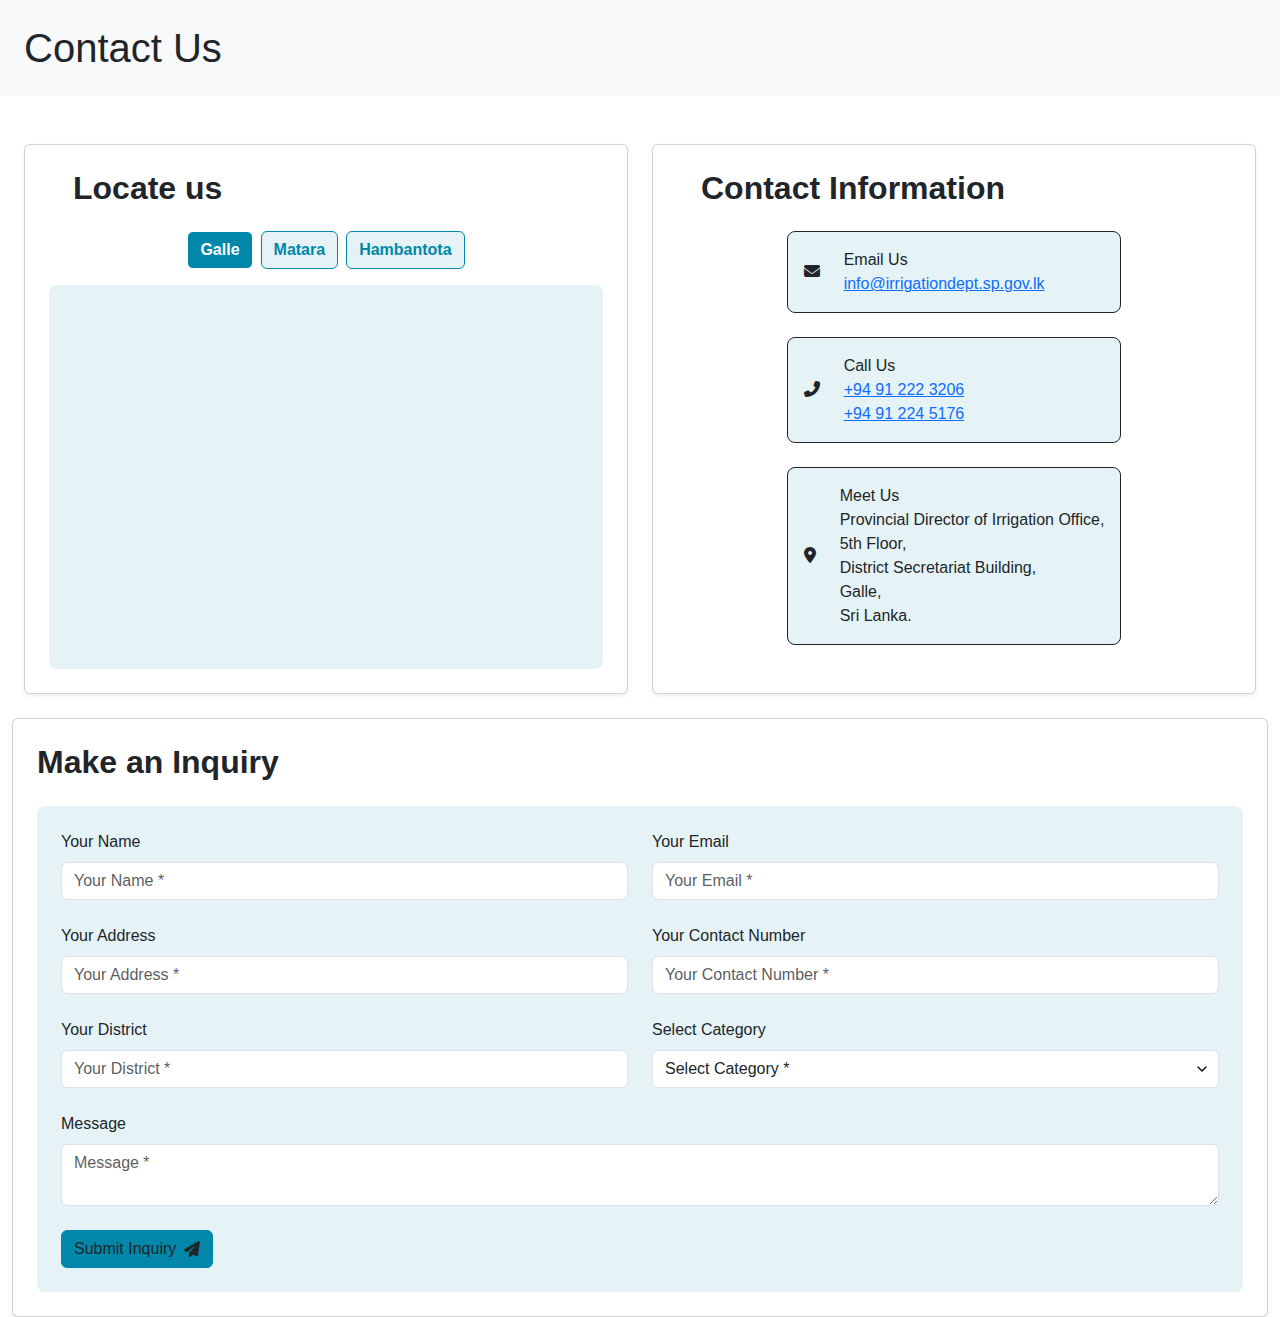
<file: contactus.html>
<!DOCTYPE html>
<html lang="en">
<head>
    <meta charset="UTF-8">
    <meta name="viewport" content="width=device-width, initial-scale=1.0">
    <title>Contact Us</title>
    <link href="https://cdn.jsdelivr.net/npm/bootstrap@5.3.0/dist/css/bootstrap.min.css" rel="stylesheet">
    <link rel="stylesheet" href="https://cdnjs.cloudflare.com/ajax/libs/font-awesome/6.5.1/css/all.min.css">
    <style>
        /* Only essential custom styles that Bootstrap can't handle */
        :root {
            --primary-color: #0087a9;
            --primary-light: rgba(0, 135, 169, 0.1);
            --primary-hover: #006d89;
        }

        body {
            font-family: 'Poppins', sans-serif;
        }

        .custom-select-arrow {
            background-image: url("data:image/svg+xml;charset=UTF-8,%3csvg xmlns='http://www.w3.org/2000/svg' viewBox='0 0 24 24' fill='none' stroke='currentColor' stroke-width='2' stroke-linecap='round' stroke-linejoin='round'%3e%3cpolyline points='6 9 12 15 18 9'%3e%3c/polyline%3e%3c/svg%3e");
            background-repeat: no-repeat;
            background-position: right 8px center;
            background-size: 16px;
        }

        .bg-primary-light {
            background-color: var(--primary-light);
        }

        .text-primary-custom {
            color: var(--primary-color);
        }

        .border-primary-custom {
            border-color: var(--primary-color);
        }

        .btn-primary-custom {
            background-color: var(--primary-color);
            border-color: var(--primary-color);
        }

        .btn-primary-custom:hover {
            background-color: var(--primary-hover);
            border-color: var(--primary-hover);
        }

        .btn-location {
            background-color: var(--primary-light);
            border: 1px solid var(--primary-color);
            color: var(--primary-color);
        }
        
        .btn-location.active {
            background-color: var(--primary-color) !important;
            color: white !important;
        }
    </style>
</head>
<body>
    <main class="bg-white">
        <!-- Title Section -->
        <section class="w-100 mb-3">
            <div class="container-fluid px-0">
                <h1 class="bg-light p-4 m-0 text-start">Contact Us</h1>
            </div>
        </section>

        <!-- Split Layout -->
        <div class="container-fluid">
            <div class="row g-4 mx-auto my-4" style="max-width: 1400px;">
                <!-- Map Section -->
                <div class="col-lg-6">
                    <div class="card shadow-sm h-100">
                        <div class="card-body d-flex flex-column align-items-center p-4">
                            <h2 class="align-self-start ps-4 mb-4 fw-semibold">Locate us</h2>
                            <div class="d-flex gap-2 w-80 mb-3">
                                <button class="btn btn-location flex-grow-1 fw-semibold active">Galle</button>
                                <button class="btn btn-location flex-grow-1 fw-semibold">Matara</button>
                                <button class="btn btn-location flex-grow-1 fw-semibold">Hambantota</button>
                            </div>
                            <div class="square-container w-100 h-100 bg-primary-light border-primary-custom rounded-3 overflow-hidden">
                                <iframe 
                                    class="map-frame w-100 h-100 border-0"
                                    src="https://www.google.com/maps/embed?pb=!1m18!1m12!1m3!1d3967.714435757742!2d80.21098930918758!3d6.03387179392648!2m3!1f0!2f0!3f0!3m2!1i1024!2i768!4f13.1!3m3!1m2!1s0x3ae173bce9a60ca7%3A0x7558ecf6e79b773f!2sDistrict%20Secretariat%20Office%20-%20Galle!5e0!3m2!1sen!2slk!4v1742038680716!5m2!1sen!2slk" 
                                    allowfullscreen="" 
                                    loading="lazy" 
                                    referrerpolicy="no-referrer-when-downgrade">
                                </iframe>
                            </div>
                        </div>
                    </div>
                </div>

                <!-- Contact Section -->
                <div class="col-lg-6">
                    <div class="card shadow-sm h-100">
                        <div class="card-body d-flex flex-column align-items-center p-4">
                            <h2 class="align-self-start ps-4 mb-4 fw-semibold">Contact Information</h2>
                            <div class="w-80">
                                <div class="card bg-primary-light border-dark rounded-3 mb-4">
                                    <div class="row align-items-center p-3">
                                        <div class="col-auto">
                                            <i class="fas fa-envelope contact-icon"></i>
                                        </div>
                                        <div class="col">
                                            <p class="contact-text mb-0">
                                                Email Us<br />
                                                <a href="mailto:info@irrigationdept.sp.gov.lk">info@irrigationdept.sp.gov.lk</a>
                                            </p>
                                        </div>
                                    </div>
                                </div>
                                <div class="card bg-primary-light border-dark rounded-3 mb-4">
                                    <div class="row align-items-center p-3">
                                        <div class="col-auto">
                                            <i class="fas fa-phone-alt contact-icon"></i>
                                        </div>
                                        <div class="col">
                                            <p class="contact-text mb-0">
                                                Call Us<br />
                                                <a href="tel:+94912223206">+94 91 222 3206</a><br />
                                                <a href="tel:+94912245176">+94 91 224 5176</a>
                                            </p>
                                        </div>
                                    </div>
                                </div>
                                <div class="card bg-primary-light border-dark rounded-3 mb-4">
                                    <div class="row align-items-center p-3">
                                        <div class="col-auto">
                                            <i class="fas fa-map-marker-alt contact-icon"></i>
                                        </div>
                                        <div class="col">
                                            <p class="contact-text mb-0">
                                                Meet Us<br />
                                                Provincial Director of Irrigation Office,<br />
                                                5th Floor,<br />
                                                District Secretariat Building,<br />
                                                Galle,<br />
                                                Sri Lanka.
                                            </p>
                                        </div>
                                    </div>
                                </div>
                            </div>
                        </div>
                    </div>
                </div>
            </div>
        </div>

        <!-- Inquiry Section -->
        <div class="container-fluid">
            <div class="mx-auto" style="max-width: 1400px;">
                <div class="card shadow-sm">
                    <div class="card-body p-4">
                        <h2 class="mb-4 fw-semibold">Make an Inquiry</h2>
                        <div class="bg-primary-light border-dark rounded-3 p-4">
                            <form>
                                <div class="row mb-4">
                                    <div class="col-md-6 mb-3 mb-md-0">
                                        <label for="name" class="form-label">Your Name</label>
                                        <input type="text" id="name" class="form-input form-control" placeholder="Your Name *" required aria-required="true" />
                                    </div>
                                    <div class="col-md-6">
                                        <label for="email" class="form-label">Your Email</label>
                                        <input type="email" id="email" class="form-input form-control" placeholder="Your Email *" required aria-required="true" />
                                    </div>
                                </div>
                                <div class="row mb-4">
                                    <div class="col-md-6 mb-3 mb-md-0">
                                        <label for="address" class="form-label">Your Address</label>
                                        <input type="text" id="address" class="form-input form-control" placeholder="Your Address *" required aria-required="true" />
                                    </div>
                                    <div class="col-md-6">
                                        <label for="phone" class="form-label">Your Contact Number</label>
                                        <input type="tel" id="phone" class="form-input form-control" placeholder="Your Contact Number *" required aria-required="true" />
                                    </div>
                                </div>
                                <div class="row mb-4">
                                    <div class="col-md-6 mb-3 mb-md-0">
                                        <label for="district" class="form-label">Your District</label>
                                        <input type="text" id="district" class="form-input form-control" placeholder="Your District *" required aria-required="true" />
                                    </div>
                                    <div class="col-md-6">
                                        <label for="category" class="form-label">Select Category</label>
                                        <select id="category" class="form-input form-select custom-select-arrow" onchange="toggleOtherInput()" required aria-required="true">
                                            <option value="">Select Category *</option>
                                            <option value="general">General Inquiry</option>
                                            <option value="complaint">Complaint</option>
                                            <option value="suggestion">Suggestion</option>
                                            <option value="other">Other</option>
                                        </select>
                                        <input type="text" id="otherCategory" class="form-input form-control mt-2" 
                                               placeholder="Please specify category *" 
                                               style="display: none;" />
                                    </div>
                                </div>
                                <div class="mb-4">
                                    <label for="message" class="form-label">Message</label>
                                    <textarea id="message" class="form-textarea form-control" placeholder="Message *" required aria-required="true"></textarea>
                                </div>
                                <div class="text-start">
                                    <button type="submit" class="btn btn-primary-custom d-inline-flex align-items-center gap-2">
                                        Submit Inquiry
                                        <i class="fas fa-paper-plane"></i>
                                    </button>
                                </div>
                            </form>
                        </div>
                    </div>
                </div>
            </div>
        </div>
    </main>

    <script src="https://cdn.jsdelivr.net/npm/bootstrap@5.3.0/dist/js/bootstrap.bundle.min.js"></script>
    <script>
        const mapLocations = {
            galle: "https://www.google.com/maps/embed?pb=!1m18!1m12!1m3!1d3967.714435757742!2d80.21098930918758!3d6.03387179392648!2m3!1f0!2f0!3f0!3m2!1i1024!2i768!4f13.1!3m3!1m2!1s0x3ae173bce9a60ca7%3A0x7558ecf6e79b773f!2sDistrict%20Secretariat%20Office%20-%20Galle!5e0!3m2!1sen!2slk!4v1742038680716!5m2!1sen!2slk",
            matara: "https://www.google.com/maps/embed?pb=!1m18!1m12!1m3!1d15873.204554166712!2d80.52871625541991!3d5.9531817000000045!2m3!1f0!2f0!3f0!3m2!1i1024!2i768!4f13.1!3m3!1m2!1s0x3ae139ff776350cd%3A0x795c706b0b3fd00f!2sIrrigation%20Departmant%2CMatara!5e0!3m2!1sen!2slk!4v1742048892277!5m2!1sen!2slk",
            hambantota: "https://www.google.com/maps/embed?pb=!1m18!1m12!1m3!1d63472.22770906361!2d80.95002602167969!3d6.128786599999996!2m3!1f0!2f0!3f0!3m2!1i1024!2i768!4f13.1!3m3!1m2!1s0x3ae6bb3366ec8ecf%3A0xd4916c015e9cb85d!2sDivisional%20Irrigation%20Engineer%E2%80%99s%20Office%20-%20Ambalanthota!5e0!3m2!1sen!2slk!4v1742049064986!5m2!1sen!2slk="
        };

        document.querySelectorAll('.btn-location').forEach(button => {
            button.addEventListener('click', () => {
                // Remove active class from all buttons
                document.querySelectorAll('.btn-location').forEach(btn => {
                    btn.classList.remove('active');
                });
                
                // Add active class to clicked button
                button.classList.add('active');
                
                // Update map source
                const location = button.textContent.toLowerCase();
                document.querySelector('.map-frame').src = mapLocations[location];
            });
        });

        function toggleOtherInput() {
            const categorySelect = document.getElementById('category');
            const otherInput = document.getElementById('otherCategory');
            
            if (categorySelect.value === 'other') {
                otherInput.style.display = 'block';
                otherInput.required = true;
            } else {
                otherInput.style.display = 'none';
                otherInput.required = false;
            }
        }
    </script>
</body>
</html>
</file>
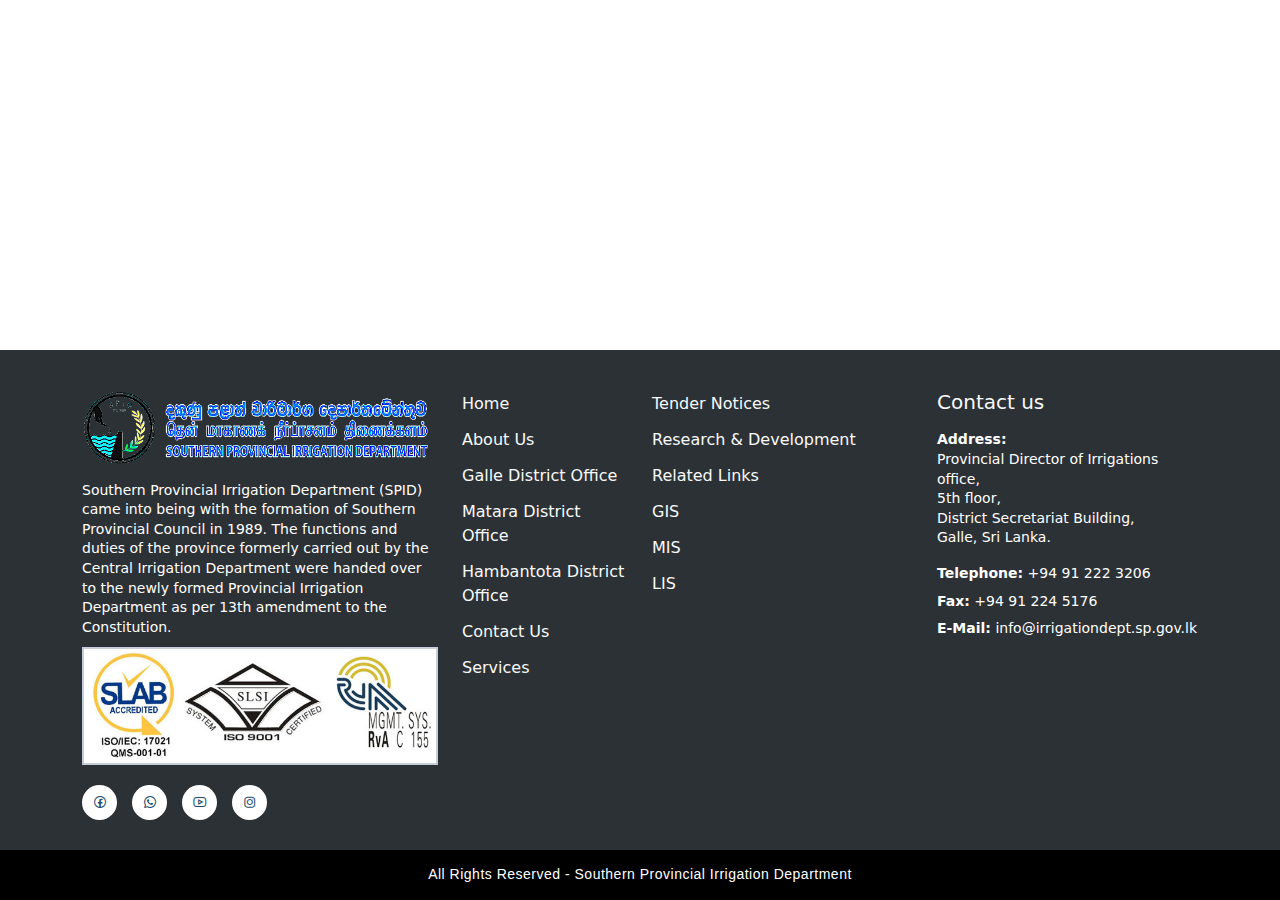
<file: footer.html>
<!DOCTYPE html>
<html lang="en">
<head>
    <meta charset="utf-8">
    <meta name="viewport" content="width=device-width, initial-scale=1">
    <title>SPID</title>
    
    <!-- Bootstrap CSS -->
    <link href="assets/css/bootstrap.min.css" rel="stylesheet">
    
    <!-- Font Awesome CSS -->
    <link rel="stylesheet" href="assets/css/all.min.css">
    
    <style>
        html, body {
            height: 100%;
            margin: 0;
        }

        body {
            display: flex;
            flex-direction: column;
            min-height: 100vh;
        }

        .main-content {
            flex: 1 0 auto;
        }

        .footer {
            background: #2c3135;
            color: #fff;
            padding: 40px 0 0 0;
        }
        
        .footer-links li {
            margin-bottom: 8px;
        }
        
        .footer-links a {
            display: block;
            padding: 2px 0;
            transition: all 0.3s ease;
        }
        
        .footer-links a:hover {
            color: #dadada !important;
            padding-left: 8px;
        }

        .footer img {
            max-width: 100%;
            height: auto;
        }
        
        .vcount_bar {
            font-family: 'Segoe UI', Tahoma, Geneva, Verdana, sans-serif;
            background: #000000;
            padding: 15px 0;
            color: #ffffff;
            margin-top: 30px;
            text-align: center;
        }
        
        .vctxt {
            font-size: 14px;
            line-height: 1.4;
            margin-bottom: 0;
            letter-spacing: 0.5px;
        }

        .footer p.small {
            margin-bottom: 10px;
            line-height: 1.4;
        }

        /* Mobile Responsive Adjustments */
        @media (max-width: 768px) {
            .footer {
                padding: 30px 0 0 0;
            }
            
            .footer-column {
                margin-bottom: 20px;
            }
            
            .footer-links {
                margin-bottom: 15px;
            }
            
            .footer h3 {
                margin-top: 15px;
                margin-bottom: 10px;
                font-size: 1.2rem;
            }
            
            .vctxt {
                font-size: 14px;
            }
            
            .footer .widget img {
                max-width: 200px;
                margin-bottom: 15px;
            }
        }

        /* Small Mobile Devices */
        @media (max-width: 576px) {
            .footer {
                padding: 20px 0 0 0;
            }
            
            .footer-links li {
                margin-bottom: 6px;
            }
            
            .vcount_bar {
                padding: 12px 0;
                margin-top: 20px;
            }
            
            .footer .award-img {
                width: 40% !important;
            }
            
            .vctxt {
                font-size: 12px;
            }
        }

        .social-icons {
            margin-top: 20px;
        }
        
        .social-icons a {
            display: inline-block;
            width: 35px;
            height: 35px;
            background: #fff;
            color: #224b6f;
            text-align: center;
            line-height: 35px;
            border-radius: 50%;
            margin-right: 10px;
            transition: all 0.3s ease;
        }
        
        .social-icons a:hover {
            transform: translateY(-3px);
            color: #fff;
        }
        
        .social-icons .fa-facebook:hover {
            background: #3b5998;
        }
        
        .social-icons .fa-whatsapp:hover {
            background: #25d366;
        }
        
        .social-icons .fa-youtube:hover {
            background: #ff0000;
        }
        
        .social-icons .fa-instagram:hover {
            background: #e4405f;
        }
    </style>
</head>
<body>

    <!-- Main Content Block -->
    <div class="main-content">
        <div class="container my-5">
            <!-- Your main content here -->
        </div>
    </div>

    <!-- Footer -->
    <footer class="footer">
        <div class="container">
            <div class="row gy-3">
                <!-- Column 1: Logo and Description -->
                <div class="col-lg-4 col-md-6">
                    <div class="widget">
                        <div class="mb-3">
                            <img src="assets/images/logo-2.png" alt="SPID Logo" class="img-fluid">
                        </div>
                        <p class="small">Southern Provincial Irrigation Department (SPID) came into being with the formation of Southern Provincial Council in 1989. The functions and duties of the province formerly carried out by the Central Irrigation Department were handed over to the newly formed Provincial Irrigation Department as per 13th amendment to the Constitution.</p>
                        <img src="assets/images/award.jpg" alt="Award" class="img-fluid award-img">
                        <div class="social-icons">
                            <a href="#" target="_blank" aria-label="Visit our Facebook page"><i class="fab fa-facebook"></i></a>
                            <a href="#" target="_blank" aria-label="Contact us on WhatsApp"><i class="fab fa-whatsapp"></i></a>
                            <a href="#" target="_blank" aria-label="Visit our YouTube channel"><i class="fab fa-youtube"></i></a>
                            <a href="#" target="_blank" aria-label="Visit our Instagram profile"><i class="fab fa-instagram"></i></a>
                        </div>
                    </div>
                </div>

                <!-- Column 2: Quick Links -->
                <div class="col-lg-2 col-md-6">
                    <ul class="list-unstyled footer-links">
                        <li><a href="#" class="text-light text-decoration-none">Home</a></li>
                        <li><a href="spid-about-us.php" class="text-light text-decoration-none">About Us</a></li>
                        <li><a href="spid-galle-district.php" class="text-light text-decoration-none">Galle District Office</a></li>
                        <li><a href="spid-matara-district.php" class="text-light text-decoration-none">Matara District Office</a></li>
                        <li><a href="spid-hambantota-district.php" class="text-light text-decoration-none">Hambantota District Office</a></li>
                        <li><a href="spid-contact-us.php" class="text-light text-decoration-none">Contact Us</a></li>
                        <li><a href="spid-services.php" class="text-light text-decoration-none">Services</a></li>
                    </ul>
                </div>

                <!-- Column 3: Additional Links -->
                <div class="col-lg-3 col-md-6">
                    <ul class="list-unstyled footer-links">
                        <li><a href="spid-tender-notices.php" class="text-light text-decoration-none">Tender Notices</a></li>
                        <li><a href="spid-project-and-research.php" class="text-light text-decoration-none">Research & Development</a></li>
                        <li><a href="spid-related-links.php" class="text-light text-decoration-none">Related Links</a></li>
                        <li><a href="https://spidgis.maps.arcgis.com/home/index.html" target="_blank" rel="noopener" class="text-light text-decoration-none">GIS</a></li>
                        <li><a href="http://www.irrigationdept.sp.gov.lk/spidmis/" class="text-light text-decoration-none">MIS</a></li>
                        <li><a href="http://www.irrigationdept.sp.gov.lk/library/" class="text-light text-decoration-none">LIS</a></li>
                    </ul>
                </div>

                <!-- Column 4: Contact Information -->
                <div class="col-lg-3 col-md-6">
                    <h3 class="h5 mb-3 text-light">Contact us</h3>
                    <p class="small mb-3">
                        <strong>Address:</strong><br>
                        Provincial Director of Irrigations office,<br>
                        5th floor,<br>
                        District Secretariat Building,<br>
                        Galle, Sri Lanka.
                    </p>
                    <p class="small mb-2">
                        <strong>Telephone:</strong> +94 91 222 3206
                    </p>
                    <p class="small mb-2">
                        <strong>Fax:</strong> +94 91 224 5176
                    </p>
                    <p class="small">
                        <strong>E-Mail:</strong> info@irrigationdept.sp.gov.lk
                    </p>
                </div>
            </div>
        </div>

        <!-- Copyright Section -->
        <div class="vcount_bar">
            <div class="container">
                <div class="row">
                    <div class="col-12">
                        <p class="vctxt">
                            All Rights Reserved - Southern Provincial Irrigation Department
                        </p>
                    </div>
                </div>
            </div>
        </div>
    </footer>

    <!-- Bootstrap JS -->
    <script src="assets/js/bootstrap.bundle.min.js"></script>
</body>
</html>
</file>
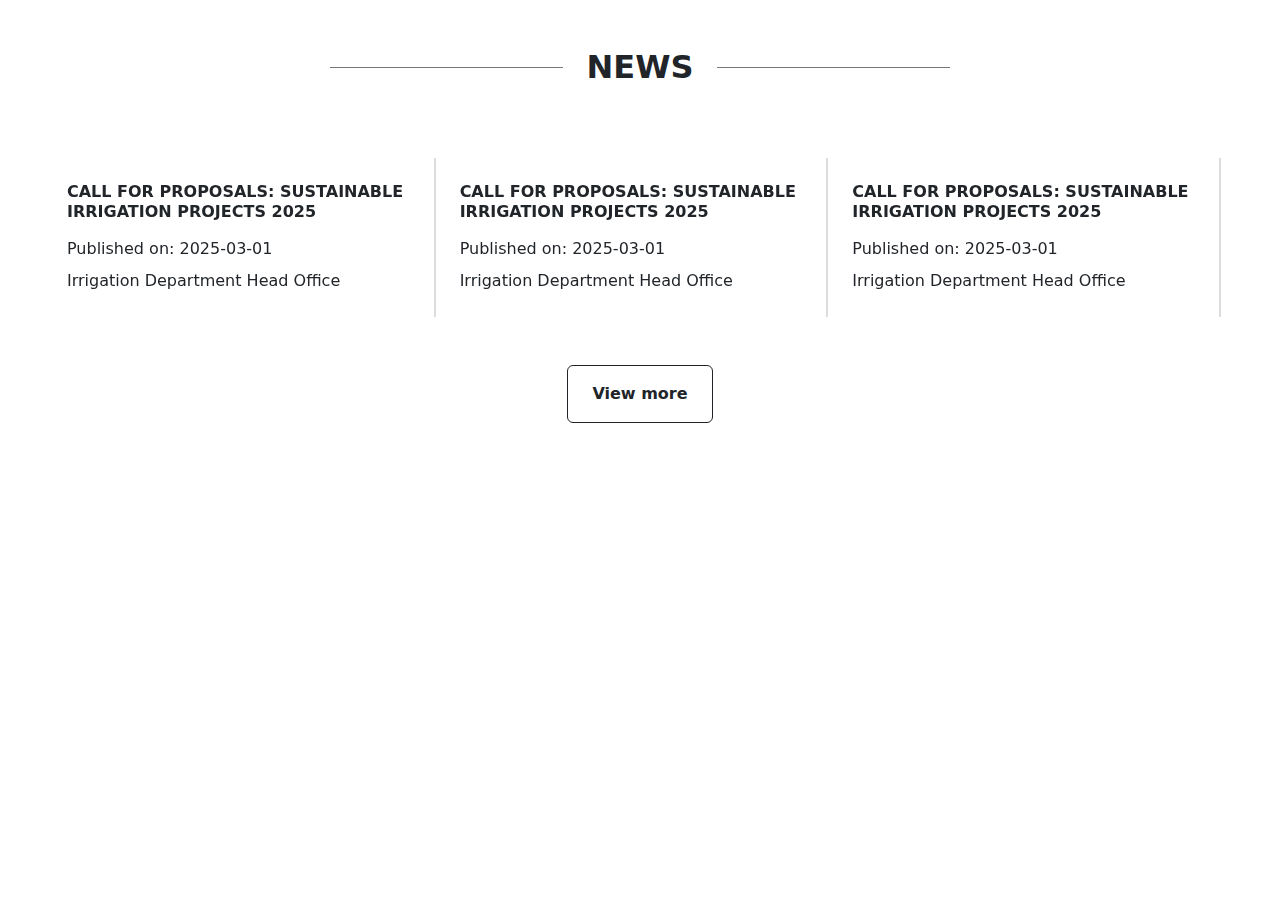
<file: news_section.html>
<!DOCTYPE html>
<html lang="en">
<head>
    <meta charset="UTF-8">
    <meta name="viewport" content="width=device-width, initial-scale=1.0">
    <title>Document</title>
    <link href="https://cdn.jsdelivr.net/npm/bootstrap@5.3.2/dist/css/bootstrap.min.css" rel="stylesheet">
    <link rel="stylesheet" href="https://cdnjs.cloudflare.com/ajax/libs/OwlCarousel2/2.3.4/assets/owl.carousel.min.css">
    <link rel="stylesheet" href="https://cdnjs.cloudflare.com/ajax/libs/OwlCarousel2/2.3.4/assets/owl.theme.default.min.css">
    <style>
        /* Only styles that can't be achieved with Bootstrap */
        .header-line {
            height: 1px;
            background-color: #777;
            width: 233px;
        }
        
        @media (max-width: 991px) {
            .header-line { width: 150px; }
        }
        
        @media (max-width: 640px) {
            .header-line { width: 80px; }
        }

        .news-item {
            border-left: 2px solid #ddd;
            border-right: 2px solid #ddd;
        }

        .owl-item { margin: 0 -1px; }
    </style>
</head>
<body>
    <section class="container-fluid px-4 py-5">
        <div class="row">
            <div class="col-12">
                <header class="d-flex align-items-center justify-content-center gap-4 mb-5">
                    <div class="header-line" aria-hidden="true"></div>
                    <h2 class="h2 fw-bold m-0">NEWS</h2>
                    <div class="header-line" aria-hidden="true"></div>
                </header>
            </div>
        </div>
        
        <div class="row">
            <div class="col-12">
                <div class="news-carousel p-0">
                    <div class="news-items owl-carousel owl-theme bg-white p-4" id="newsItems">
                        <article class="news-item p-4">
                            <div class="d-flex flex-column justify-content-between h-100">
                                <h3 class="fw-bold fs-6 mb-3">CALL FOR PROPOSALS: SUSTAINABLE IRRIGATION PROJECTS 2025</h3>
                                <div>
                                    <p class="mb-2 fs-7">Published on: 2025-03-01</p>
                                    <p class="m-0 fw-500 fs-7">Irrigation Department Head Office</p>
                                </div>
                            </div>
                        </article>
                        <article class="news-item p-4">
                            <div class="d-flex flex-column justify-content-between h-100">
                                <h3 class="fw-bold fs-6 mb-3">CALL FOR PROPOSALS: SUSTAINABLE IRRIGATION PROJECTS 2025</h3>
                                <div>
                                    <p class="mb-2 fs-7">Published on: 2025-03-01</p>
                                    <p class="m-0 fw-500 fs-7">Irrigation Department Head Office</p>
                                </div>
                            </div>
                        </article>
                        <article class="news-item p-4">
                            <div class="d-flex flex-column justify-content-between h-100">
                                <h3 class="fw-bold fs-6 mb-3">CALL FOR PROPOSALS: SUSTAINABLE IRRIGATION PROJECTS 2025 </h3>
                                <div>
                                    <p class="mb-2 fs-7">Published on: 2025-03-01</p>
                                    <p class="m-0 fw-500 fs-7">Irrigation Department Head Office</p>
                                </div>
                            </div>
                        </article>
                    </div>
                </div>
            </div>
        </div>
        
        <div class="d-flex justify-content-center align-items-center py-4">
            <button class="btn btn-outline-dark px-4 py-3 fw-semibold">View more</button>
        </div>
    </section>
    <script src="https://code.jquery.com/jquery-3.6.0.min.js"></script>
    <script src="https://cdnjs.cloudflare.com/ajax/libs/OwlCarousel2/2.3.4/owl.carousel.min.js"></script>
    <script src="https://cdn.jsdelivr.net/npm/bootstrap@5.3.2/dist/js/bootstrap.bundle.min.js"></script>
    
    <script>
        $(document).ready(function(){
            $("#newsItems").owlCarousel({
                items: 3,
                loop: true,
                autoplay: true,
                autoplayTimeout: 3000,
                autoplayHoverPause: true,
                margin: 0,
                nav: false,
                dots: false,
                responsive:{
                    0:{
                        items: 1
                    },
                    768:{
                        items: 2
                    },
                    992:{
                        items: 3
                    }
                }
            });
        });
    </script>
</body>
</html>
</file>
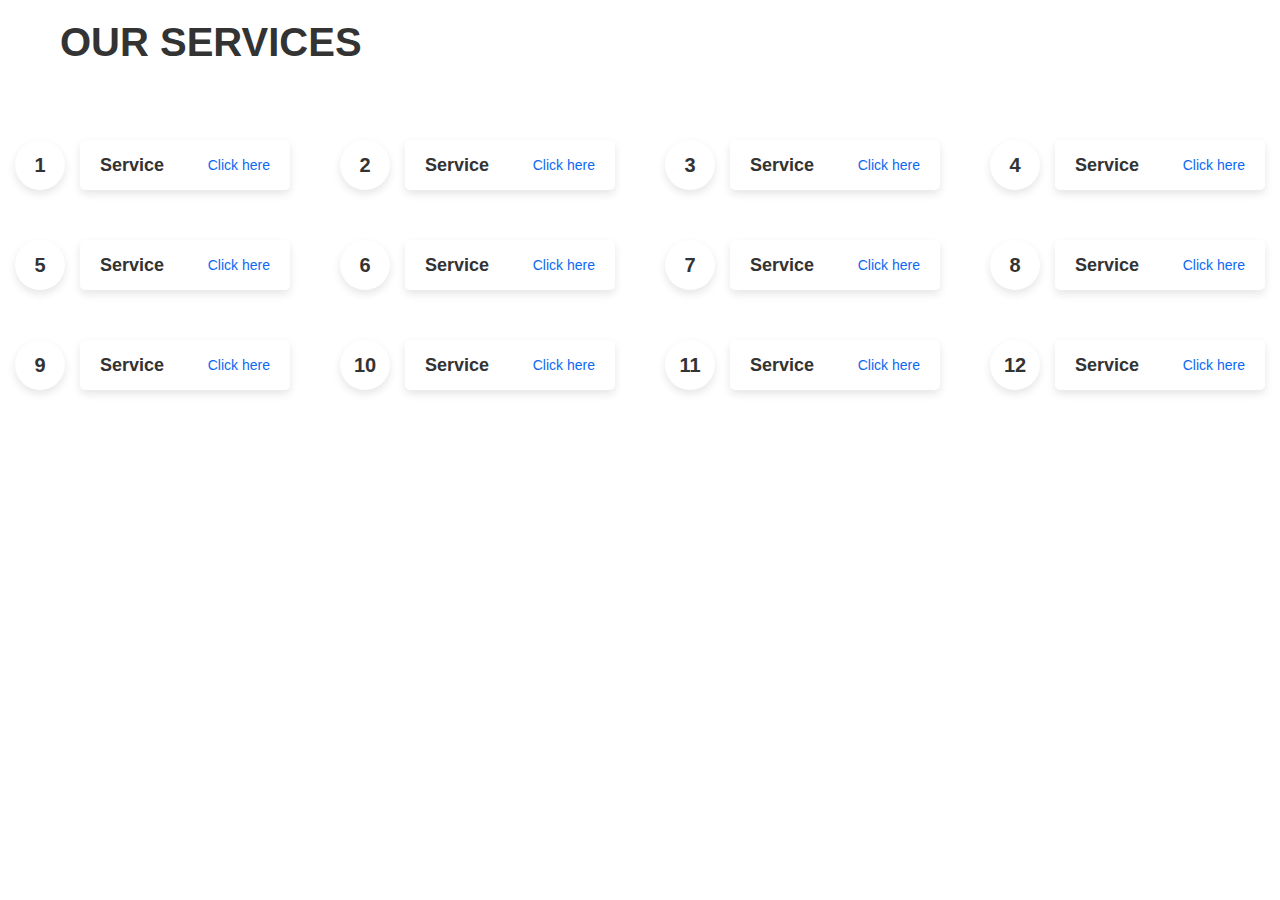
<file: our_service.html>
<!DOCTYPE html>
<html lang="en">
<head>
    <meta charset="UTF-8">
    <meta name="viewport" content="width=device-width, initial-scale=1.0">
    <title>Document</title>
    <style>
        * {
            margin: 0;
            padding: 0;
            box-sizing: border-box;
        }
        
        .services-container {
            background-color: #fff;
            color: #000;
            font: 400 24px Poppins, sans-serif;
            overflow: hidden;
        }
        
        .title-container {
            width: 100%;
            max-width: 1200px;
            margin: 0 auto 40px;
            padding: 20px;
            display: flex;
            justify-content: flex-start;  /* Changed from center to flex-start */
            align-items: center;
        }

        .services-title {
            text-align: left;  /* Changed from center to left */
            font-size: 40px;
            font-weight: 600;
            color: #333;
            margin: 0;
        }
        
        .services-grid-container {
            width: 100%;
            margin: 0 auto;
            background-image: url('https://cdn.builder.io/api/v1/image/assets/TEMP/baa1df21017cf15a2409d799348e4495be6758ba830cc73b4372dbbae6e8fa16?placeholderIfAbsent=true&apiKey=b95b11524e6e406ba5124afb5d96b2f4');
            background-size: cover;
            background-position: center;
            min-height:auto;
            text-align: center;
            box-sizing: border-box;
        }

        .services-wrapper {
            width: 100%;  /* Added width */
            display: grid;
            grid-template-columns: repeat(4, 1fr);
            gap: 20px;
            box-sizing: border-box;  /* Added box-sizing */
        }
        
        .service-item {
            background: transparent;
            padding: 15px;
            display: flex;
            flex-direction: row;
            align-items: center;
            gap: 15px;
            transition: transform 0.3s ease;
        }
        
        .service-item:hover {
            transform: translateY(-5px);
        }
        
        .service-icon {
            background-color: #fff;
            border-radius: 50%;  /* Make it completely round */
            width: 50px;
            height: 50px;
            display: flex;
            justify-content: center;
            align-items: center;
            box-shadow: 0 4px 8px rgba(0, 0, 0, 0.1);
            flex-shrink: 0;
        }
        
        .service-number {
            font-size: 20px;
            font-weight: 900;
            color: #333;
        }
        
        .service-content {
            background-color: #fff;
            border-radius: 5px;  /* More rounded corners */
            height: 50px;  /* Fixed height as requested */
            padding: 0 20px;  /* Adjusted padding for the new height */
            flex-grow: 1;
            box-shadow: 0 4px 8px rgba(0, 0, 0, 0.1);
            display: flex;
            align-items: center;
            justify-content: space-between;
        }
        
        .service-title {
            font-size: 18px;
            margin: 0;  /* Remove margin for vertical centering */
            color: #333;
            font-weight: 600;
        }
        
        .service-link {
            font-size: 14px;
            font-weight: 500;
            text-decoration: none;
            color: #0c68f3;
            transition: color 0.3s ease;
        }
        
        .service-link:hover {
            color: #000;
        }
        
        @media (max-width: 991px) {
            .services-wrapper {
                grid-template-columns: repeat(2, 1fr);
            }
            .title-container {
                margin-bottom: 30px;
            }
            .service-item {
                flex-direction: row;  /* Keep horizontal layout on mobile */
                align-items: center;
            }
            
            .service-icon {
                margin: 0 auto;
            }
            
            .service-content {
                text-align: left;  /* Keep left alignment */
            }
        }
        
        @media (max-width: 576px) {
            .services-wrapper {
                grid-template-columns: 1fr;
            }
        }
    </style>
</head>
<body>
    <div class="services-container">
        <div class="title-container">
            <h2 class="services-title">OUR SERVICES</h2>
        </div>
        <div class="services-grid-container">
            <div class="services-wrapper">
                <div class="service-item">
                  <div class="service-icon">
                    <span class="service-number">1</span>
                  </div>
                  <div class="service-content">
                    <h3 class="service-title">Service </h3>
                    <a href="#" class="service-link">Click here</a>
                  </div>
                </div>
            
                <div class="service-item">
                  <div class="service-icon">
                    <span class="service-number">2</span>
                  </div>
                  <div class="service-content">
                    <h3 class="service-title">Service</h3>
                    <a href="#" class="service-link">Click here</a>
                  </div>
                </div>
            
                <div class="service-item">
                  <div class="service-icon">
                    <span class="service-number">3</span>
                  </div>
                  <div class="service-content">
                    <h3 class="service-title">Service </h3>
                    <a href="#" class="service-link">Click here</a>
                  </div>
                </div>
            
                <div class="service-item">
                  <div class="service-icon">
                    <span class="service-number">4</span>
                  </div>
                  <div class="service-content">
                    <h3 class="service-title">Service </h3>
                    <a href="#" class="service-link">Click here</a>
                  </div>
                </div>
            
                <div class="service-item">
                  <div class="service-icon">
                    <span class="service-number">5</span>
                  </div>
                  <div class="service-content">
                    <h3 class="service-title">Service </h3>
                    <a href="#" class="service-link">Click here</a>
                  </div>
                </div>
            
                <div class="service-item">
                  <div class="service-icon">
                    <span class="service-number">6</span>
                  </div>
                  <div class="service-content">
                    <h3 class="service-title">Service</h3>
                    <a href="#" class="service-link">Click here</a>
                  </div>
                </div>
            
                <div class="service-item">
                  <div class="service-icon">
                    <span class="service-number">7</span>
                  </div>
                  <div class="service-content">
                    <h3 class="service-title">Service </h3>
                    <a href="#" class="service-link">Click here</a>
                  </div>
                </div>
            
                <div class="service-item">
                  <div class="service-icon">
                    <span class="service-number">8</span>
                  </div>
                  <div class="service-content">
                    <h3 class="service-title">Service</h3>
                    <a href="#" class="service-link">Click here</a>
                  </div>
                </div>
            
                <div class="service-item">
                  <div class="service-icon">
                    <span class="service-number">9</span>
                  </div>
                  <div class="service-content">
                    <h3 class="service-title">Service </h3>
                    <a href="#" class="service-link">Click here</a>
                  </div>
                </div>
            
                <div class="service-item">
                  <div class="service-icon">
                    <span class="service-number">10</span>
                  </div>
                  <div class="service-content">
                    <h3 class="service-title">Service</h3>
                    <a href="#" class="service-link">Click here</a>
                  </div>
                </div>
            
                <div class="service-item">
                  <div class="service-icon">
                    <span class="service-number">11</span>
                  </div>
                  <div class="service-content">
                    <h3 class="service-title">Service</h3>
                    <a href="#" class="service-link">Click here</a>
                  </div>
                </div>
            
                <div class="service-item">
                  <div class="service-icon">
                    <span class="service-number">12</span>
                  </div>
                  <div class="service-content">
                    <h3 class="service-title">Service</h3>
                    <a href="#" class="service-link">Click here</a>
                  </div>
                </div>
            </div>
        </div>
    </div>
</body>
</html>
</file>
